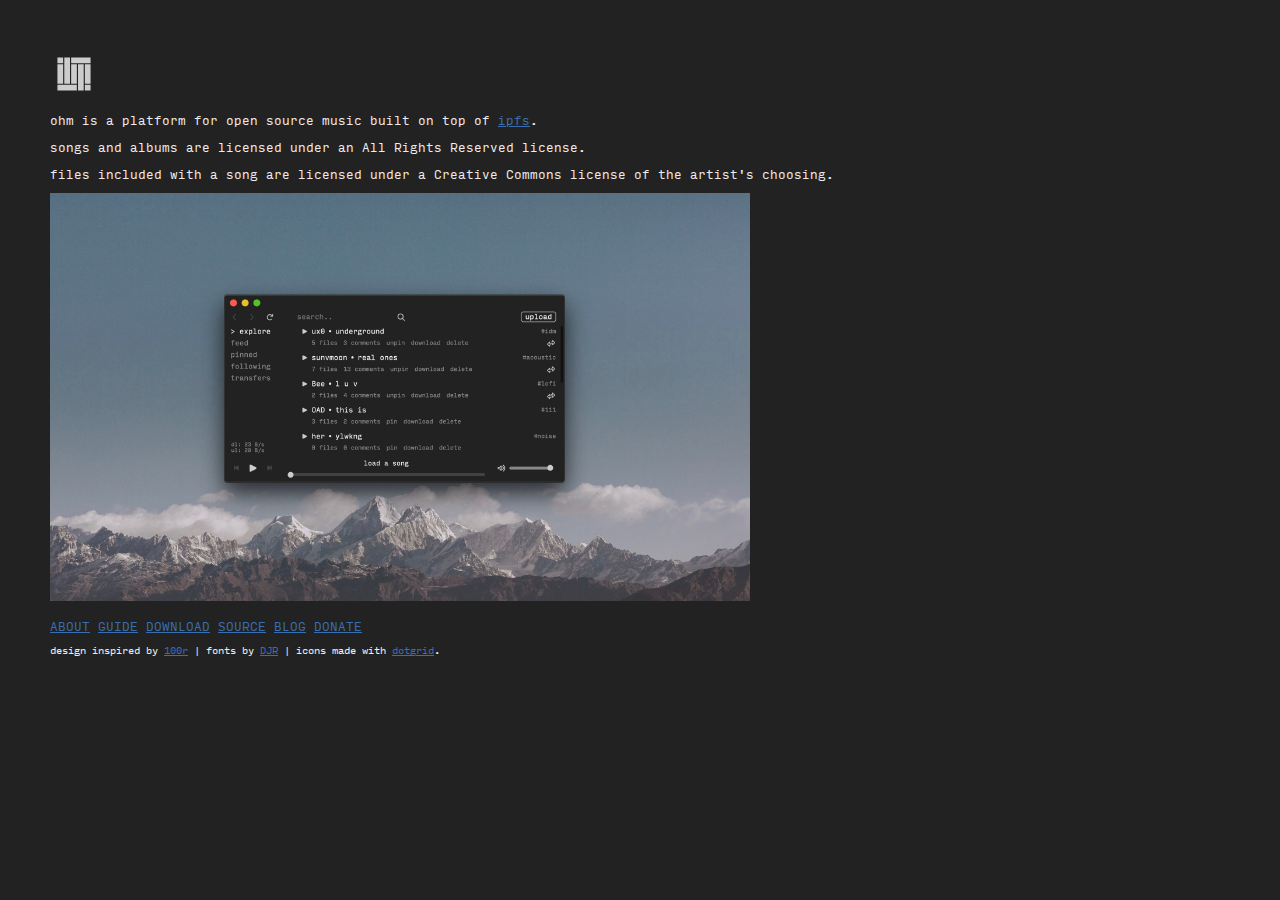
<file: index.html>
<!DOCTYPE html>
<html lang="en">
<head>
  <meta charset="UTF-8">
  <meta name="viewport" content="width=device-width, initial-scale=1.0">
  <meta name="author" content="jurelik">
  <meta name='description' content='A platform for open source music.'/>
  <meta name='keywords' content='open source, music, ipfs'/>
  <title>ohm</title>
  <link rel="preload" href="./assets/fonts/InputMono-Regular.woff2" as="font" type="font/woff2" crossorigin>
  <link rel="preload" href="./assets/fonts/InputMono-Bold.woff2" as="font" type="font/woff2" crossorigin>
  <link rel="stylesheet" href="styles.css">
  <link rel="apple-touch-icon" sizes="180x180" href="/apple-touch-icon.png">
  <link rel="icon" type="image/png" sizes="32x32" href="/favicon-32x32.png">
  <link rel="icon" type="image/png" sizes="16x16" href="/favicon-16x16.png">
  <link rel="mask-icon" href="/safari-pinned-tab.svg" color="#5bbad5">
</head>
<body>
  <a href='index.html'><svg version="1.2" baseProfile="tiny" xmlns="http://www.w3.org/2000/svg" width="48" height="48" viewBox="-105 -105 210 210"><path fill="#CCC" stroke="#CCC" stroke-width="10" stroke-linecap="square" d="M-67.5-37.5h0v75h15v-75h-15m30-30h0v105h15v-105h-15m30 30h15v75h-15v-75m30 0h15v105h-15v-105m30 0h15v75h-15v-75m-60-30h75v15h-75v-15m-60 120h75v15h-75v-15m120 0h0v15h15v-15h-15m-120-120h0v15h15v-15h-15"/></svg></a>
  <p>ohm is a platform for open source music built on top of <a href='https://ipfs.io'>ipfs</a>.</p>
  <p>songs and albums are licensed under an All Rights Reserved license.</p>
  <p>files included with a song are licensed under a Creative Commons license of the artist's choosing.</p>
  <a href="./assets/img/screenshot.jpg"><img src="./assets/img/screenshot.jpg" alt="screenshot"></a>
  <br>
  <br>
  <a href='./about.html'>ABOUT</a>
  <a href='./guide.html'>GUIDE</a>
  <a href='https://github.com/jurelik/ohm/releases'>DOWNLOAD</a>
  <a href='https://github.com/jurelik/ohm'>SOURCE</a>
  <a href='./blog/index.html'>BLOG</a>
  <a href='https://ko-fi.com/ohmplatform'>DONATE</a>
  <br>
  <p class='credits'>design inspired by <a href='https://100r.co/'>100r</a> | fonts by <a href='https://djr.com/'>DJR</a> | icons made with <a href='https://100r.co/site/dotgrid.html'>dotgrid</a>.</p>
</body>
</html>
</file>
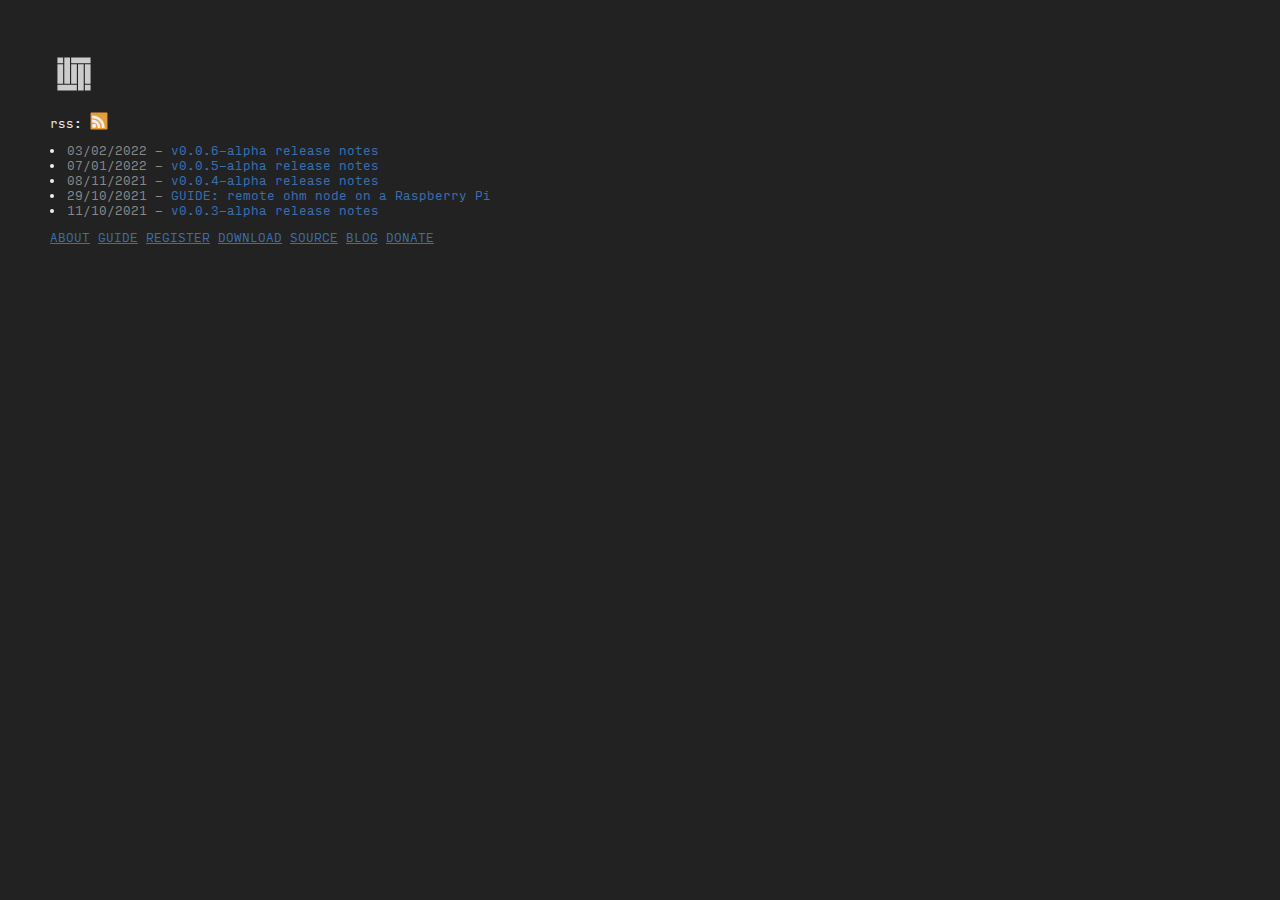
<file: blog/index.html>
<!DOCTYPE html>
<html lang="en">
<head>
  <meta charset="UTF-8">
  <meta name="viewport" content="width=device-width, initial-scale=1.0">
  <meta name="author" content="jurelik">
  <meta name='description' content='The official ohm blog.'/>
  <meta name='keywords' content='open source, music, ipfs'/>
  <title>ohm::blog</title>
  <link rel="preload" href="../assets/fonts/InputMono-Regular.woff2" as="font" type="font/woff2" crossorigin>
  <link rel="preload" href="../assets/fonts/InputMono-Bold.woff2" as="font" type="font/woff2" crossorigin>
  <link rel="stylesheet" href="../styles.css">
  <link rel="apple-touch-icon" sizes="180x180" href="../apple-touch-icon.png">
  <link rel="icon" type="image/png" sizes="32x32" href="../favicon-32x32.png">
  <link rel="icon" type="image/png" sizes="16x16" href="../favicon-16x16.png">
  <link rel="mask-icon" href="/safari-pinned-tab.svg" color="#5bbad5">
</head>
<body>
  <a href='../index.html'><svg version="1.2" baseProfile="tiny" xmlns="http://www.w3.org/2000/svg" width="48" height="48" viewBox="-105 -105 210 210"><path fill="#CCC" stroke="#CCC" stroke-width="10" stroke-linecap="square" d="M-67.5-37.5h0v75h15v-75h-15m30-30h0v105h15v-105h-15m30 30h15v75h-15v-75m30 0h15v105h-15v-105m30 0h15v75h-15v-75m-60-30h75v15h-75v-15m-60 120h75v15h-75v-15m120 0h0v15h15v-15h-15m-120-120h0v15h15v-15h-15"/></svg></a>
  <p id="rss">rss: <a href="./rss.xml" id="rss-icon"><svg xmlns="http://www.w3.org/2000/svg" width="18" height="18"><path style="fill-rule:nonzero;fill:#e79e38;fill-opacity:1;stroke-width:15;stroke-linecap:round;stroke-linejoin:round;stroke:#e79e38;stroke-opacity:1;stroke-miterlimit:4" d="M480 255v165h165V255H480" transform="translate(-43.734 -22.64) scale(.09375)"/><path style="fill-rule:nonzero;fill:#eee;fill-opacity:1;stroke-width:15;stroke-linecap:round;stroke-linejoin:round;stroke:#eee;stroke-opacity:1;stroke-miterlimit:4" d="M510 375c-8.292 0-15 6.708-15 15s6.708 15 15 15 15-6.708 15-15-6.708-15-15-15" transform="translate(-43.734 -22.64) scale(.09375)"/><path style="fill:none;stroke-width:15;stroke-linecap:butt;stroke-linejoin:miter;stroke:#eee;stroke-opacity:1;stroke-miterlimit:4" d="M495 345c33.125 0 60 26.875 60 60h15c0-41.417-33.583-75-75-75Zm0-45c58 0 105 47 105 105h15c0-66.292-53.708-120-120-120Zm0 0" transform="translate(-43.734 -22.64) scale(.09375)"/></svg></a></p>
  <ul>
    <li><date>03/02/2022 - </date><a href='./v0_0_6.html'>v0.0.6-alpha release notes</a></li>
    <li><date>07/01/2022 - </date><a href='./v0_0_5.html'>v0.0.5-alpha release notes</a></li>
    <li><date>08/11/2021 - </date><a href='./v0_0_4.html'>v0.0.4-alpha release notes</a></li>
    <li><date>29/10/2021 - </date><a href='./remote_node.html'>GUIDE: remote ohm node on a Raspberry Pi</a></li>
    <li><date>11/10/2021 - </date><a href='./v0_0_3.html'>v0.0.3-alpha release notes</a></li>
  </ul>
  <a href='../about.html'>ABOUT</a>
  <a href='../guide.html'>GUIDE</a>
  <a href='../register.html'>REGISTER</a>
  <a href='https://github.com/jurelik/ohm/releases'>DOWNLOAD</a>
  <a href='https://github.com/jurelik/ohm'>SOURCE</a>
  <a href='./index.html'>BLOG</a>
  <a href='https://ko-fi.com/ohmplatform'>DONATE</a>
</body>
</html>
</file>
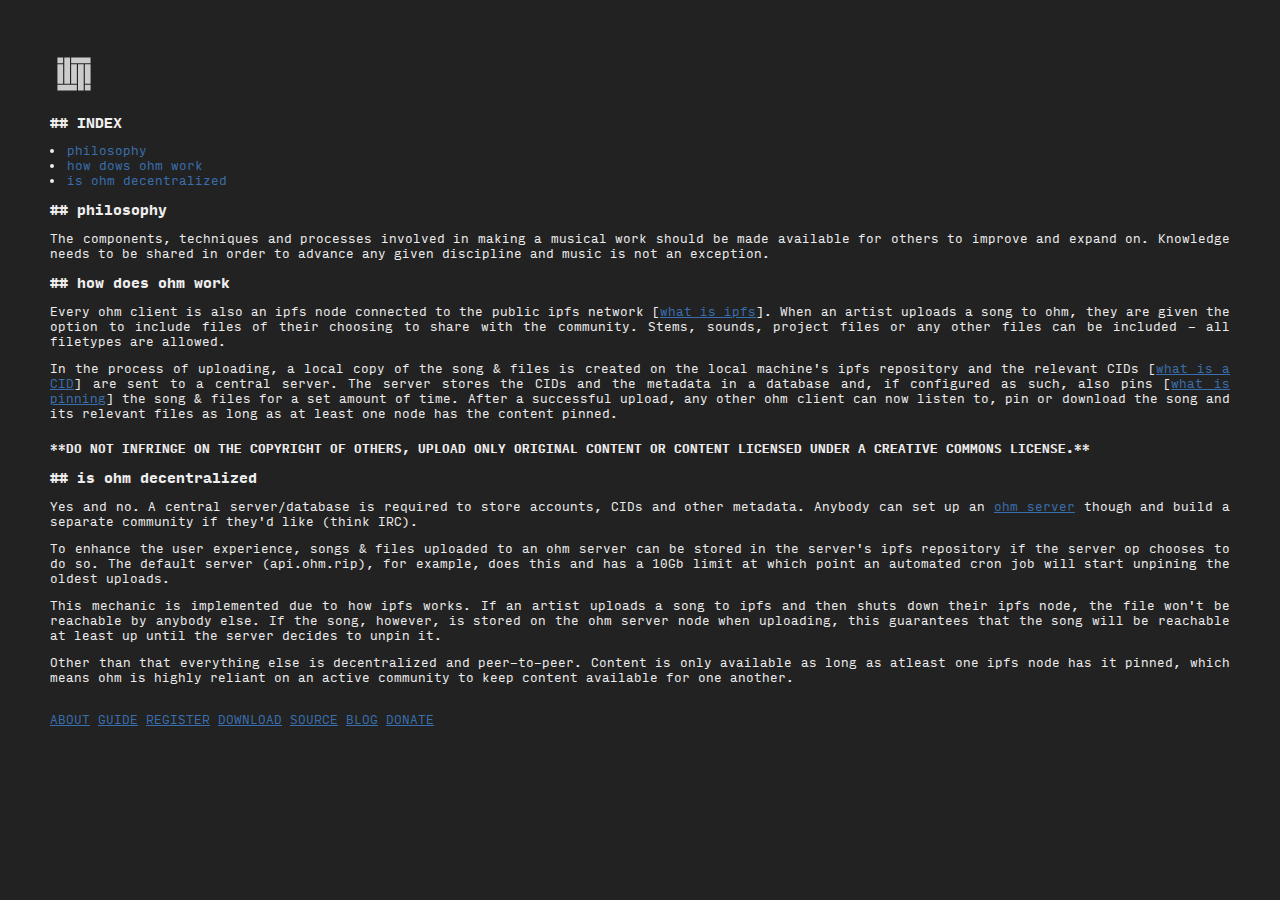
<file: about.html>
<!DOCTYPE html>
<html lang="en">
<head>
  <meta charset="UTF-8">
  <meta name="viewport" content="width=device-width, initial-scale=1.0">
  <meta name="author" content="jurelik">
  <meta name='description' content='A platform for open source music.'/>
  <meta name='keywords' content='open source, music, ipfs'/>
  <title>ohm</title>
  <link rel="preload" href="./assets/fonts/InputMono-Regular.woff2" as="font" type="font/woff2" crossorigin>
  <link rel="preload" href="./assets/fonts/InputMono-Bold.woff2" as="font" type="font/woff2" crossorigin>
  <link rel="stylesheet" href="styles.css">
  <link rel="apple-touch-icon" sizes="180x180" href="/apple-touch-icon.png">
  <link rel="icon" type="image/png" sizes="32x32" href="/favicon-32x32.png">
  <link rel="icon" type="image/png" sizes="16x16" href="/favicon-16x16.png">
  <link rel="mask-icon" href="/safari-pinned-tab.svg" color="#5bbad5">
</head>
<body>
  <a href='./index.html'><svg version="1.2" baseProfile="tiny" xmlns="http://www.w3.org/2000/svg" width="48" height="48" viewBox="-105 -105 210 210"><path fill="#CCC" stroke="#CCC" stroke-width="10" stroke-linecap="square" d="M-67.5-37.5h0v75h15v-75h-15m30-30h0v105h15v-105h-15m30 30h15v75h-15v-75m30 0h15v105h-15v-105m30 0h15v75h-15v-75m-60-30h75v15h-75v-15m-60 120h75v15h-75v-15m120 0h0v15h15v-15h-15m-120-120h0v15h15v-15h-15"/></svg></a>
  <h2>## INDEX</h2>
  <ul>
    <li><a href="#philosophy">philosophy</a></li>
    <li><a href="#how-does-ohm-work">how dows ohm work</a></li>
    <li><a href="#is-ohm-decentralized">is ohm decentralized</a></li>
  </ul>
  <h2 id="philosophy">## philosophy</h2>
  <p>The components, techniques and processes involved in making a musical work should be made available for others to improve and expand on. Knowledge needs to be shared in order to advance any given discipline and music is not an exception.</p>
  <h2 id="how-does-ohm-work">## how does ohm work</h2>
  <p>Every ohm client is also an ipfs node connected to the public ipfs network [<a href='https://docs.ipfs.io/concepts/what-is-ipfs/'>what is ipfs</a>]. When an artist uploads a song to ohm, they are given the option to include files of their choosing to share with the community. Stems, sounds, project files or any other files can be included - all filetypes are allowed.</p>
  <p>In the process of uploading, a local copy of the song & files is created on the local machine's ipfs repository and the relevant CIDs [<a href='https://docs.ipfs.io/concepts/content-addressing/'>what is a CID</a>] are sent to a central server. The server stores the CIDs and the metadata in a database and, if configured as such, also pins [<a href='https://docs.ipfs.io/concepts/persistence/'>what is pinning</a>] the song & files for a set amount of time. After a successful upload, any other ohm client can now listen to, pin or download the song and its relevant files as long as at least one node has the content pinned.</p>
  <p class='important'>**DO NOT INFRINGE ON THE COPYRIGHT OF OTHERS, UPLOAD ONLY ORIGINAL CONTENT OR CONTENT LICENSED UNDER A CREATIVE COMMONS LICENSE.**</p>
  <h2 id="is-ohm-decentralized">## is ohm decentralized</h2>
  <p>Yes and no. A central server/database is required to store accounts, CIDs and other metadata. Anybody can set up an <a href='https://github.com/jurelik/ohm-be'>ohm server</a> though and build a separate community if they'd like (think IRC).</p>
  <p>To enhance the user experience, songs & files uploaded to an ohm server can be stored in the server's ipfs repository if the server op chooses to do so. The default server (api.ohm.rip), for example, does this and has a 10Gb limit at which point an automated cron job will start unpining the oldest uploads.</p>
  <p>This mechanic is implemented due to how ipfs works. If an artist uploads a song to ipfs and then shuts down their ipfs node, the file won't be reachable by anybody else. If the song, however, is stored on the ohm server node when uploading, this guarantees that the song will be reachable at least up until the server decides to unpin it.</p>
  <p>Other than that everything else is decentralized and peer-to-peer. Content is only available as long as atleast one ipfs node has it pinned, which means ohm is highly reliant on an active community to keep content available for one another.</p>
  <br>
  <a href='./about.html'>ABOUT</a>
  <a href='./guide.html'>GUIDE</a>
  <a href='./register.html'>REGISTER</a>
  <a href='https://github.com/jurelik/ohm/releases'>DOWNLOAD</a>
  <a href='https://github.com/jurelik/ohm'>SOURCE</a>
  <a href='./blog/index.html'>BLOG</a>
  <a href='https://ko-fi.com/ohmplatform'>DONATE</a>
</body>
</html>
</file>
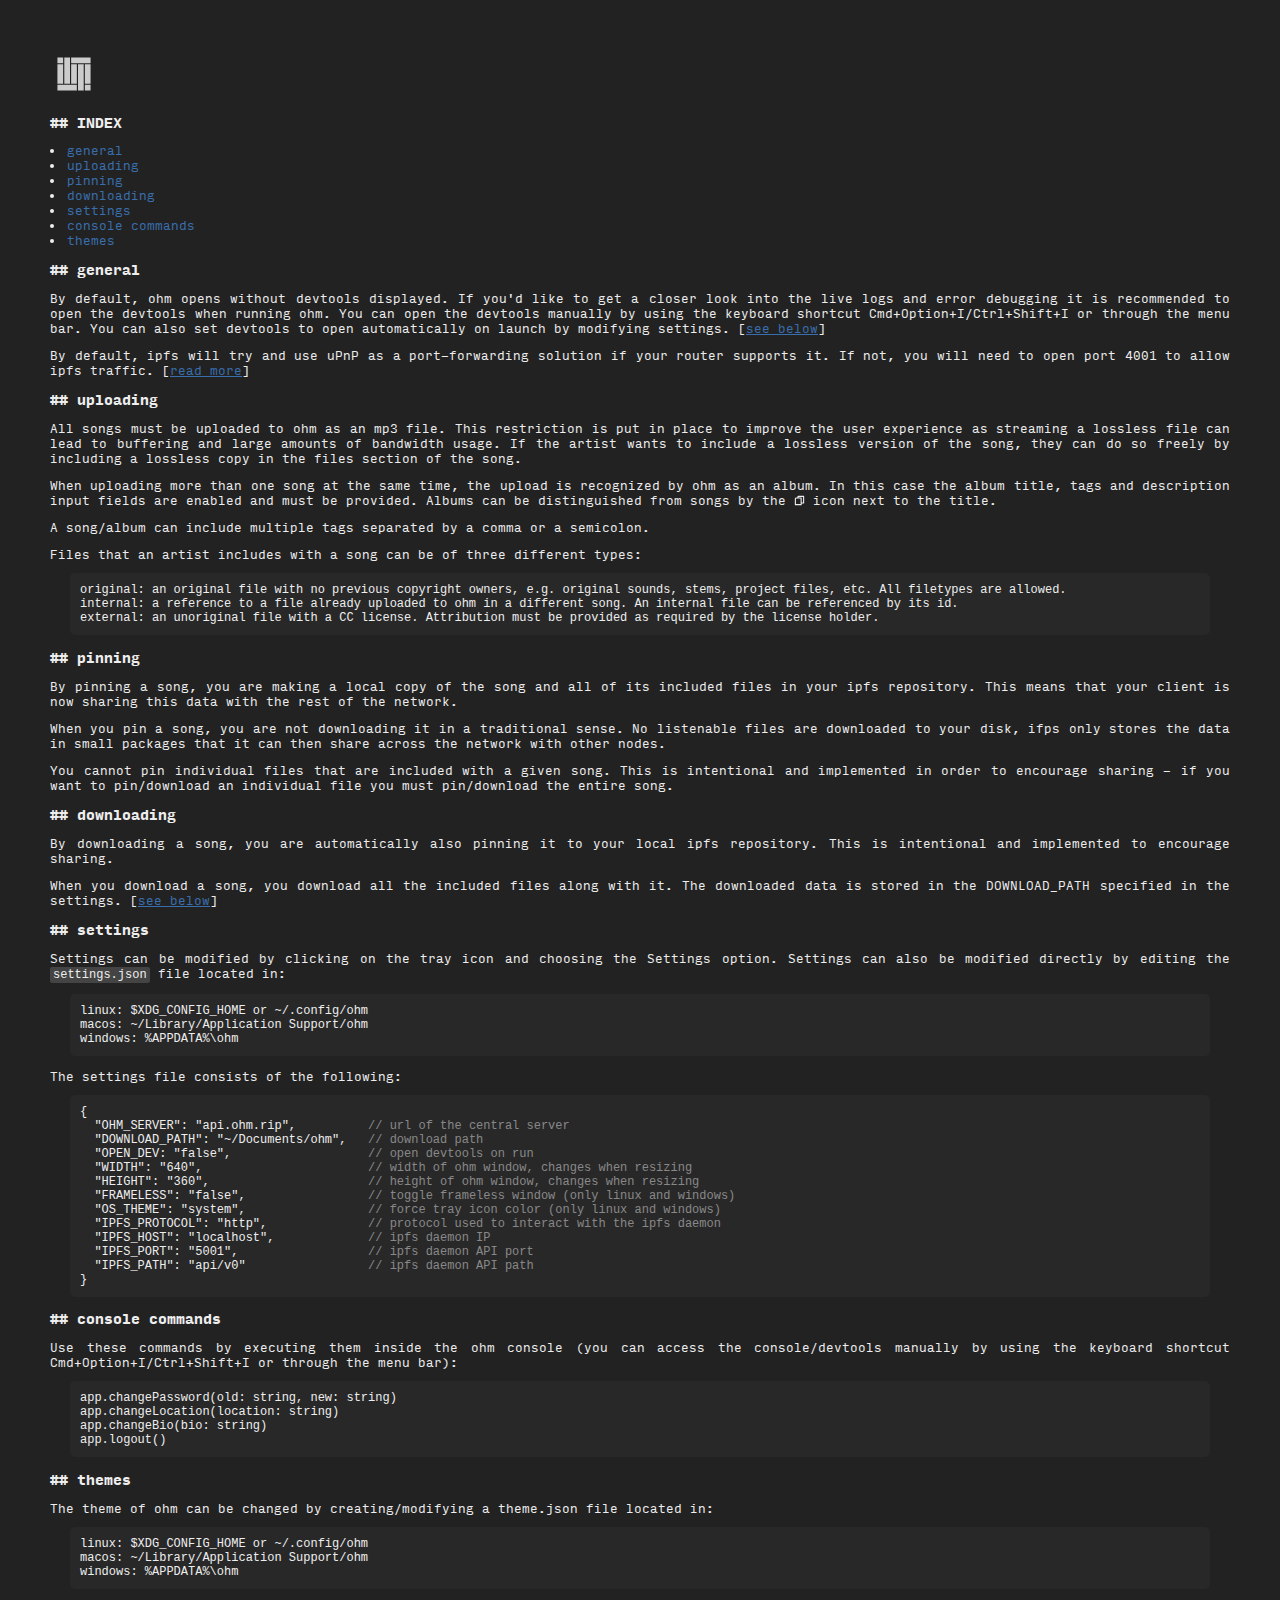
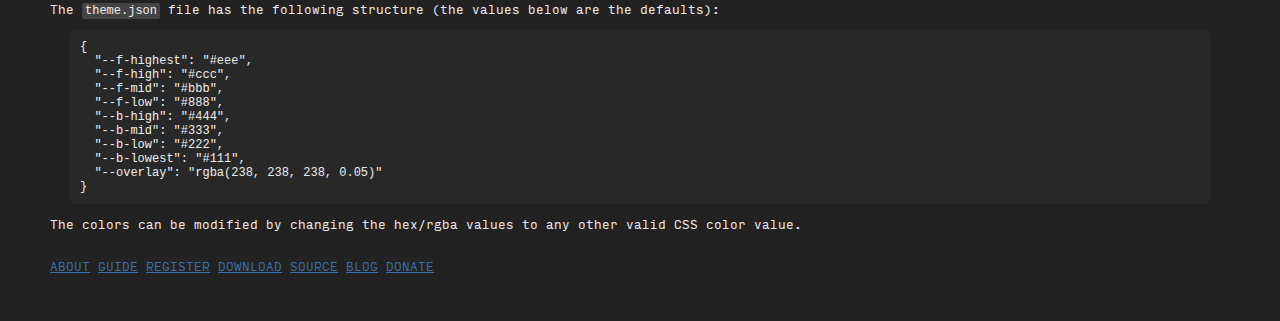
<file: guide.html>
<!DOCTYPE html>
<html lang="en">
<head>
  <meta charset="UTF-8">
  <meta name="viewport" content="width=device-width, initial-scale=1.0">
  <meta name="author" content="jurelik">
  <meta name='description' content='A platform for open source music.'/>
  <meta name='keywords' content='open source, music, ipfs'/>
  <title>ohm</title>
  <link rel="preload" href="./assets/fonts/InputMono-Regular.woff2" as="font" type="font/woff2" crossorigin>
  <link rel="preload" href="./assets/fonts/InputMono-Bold.woff2" as="font" type="font/woff2" crossorigin>
  <link rel="stylesheet" href="styles.css">
  <link rel="apple-touch-icon" sizes="180x180" href="/apple-touch-icon.png">
  <link rel="icon" type="image/png" sizes="32x32" href="/favicon-32x32.png">
  <link rel="icon" type="image/png" sizes="16x16" href="/favicon-16x16.png">
  <link rel="mask-icon" href="/safari-pinned-tab.svg" color="#5bbad5">
</head>
<body>
  <a href='./index.html'><svg version="1.2" baseProfile="tiny" xmlns="http://www.w3.org/2000/svg" width="48" height="48" viewBox="-105 -105 210 210"><path fill="#CCC" stroke="#CCC" stroke-width="10" stroke-linecap="square" d="M-67.5-37.5h0v75h15v-75h-15m30-30h0v105h15v-105h-15m30 30h15v75h-15v-75m30 0h15v105h-15v-105m30 0h15v75h-15v-75m-60-30h75v15h-75v-15m-60 120h75v15h-75v-15m120 0h0v15h15v-15h-15m-120-120h0v15h15v-15h-15"/></svg></a>
  <h2>## INDEX</h2>
  <ul>
    <li><a href="#general">general</a></li>
    <li><a href="#uploading">uploading</a></li>
    <li><a href="#pinning">pinning</a></li>
    <li><a href="#downloading">downloading</a></li>
    <li><a href="#settings">settings</a></li>
    <li><a href="#console-commands">console commands</a></li>
    <li><a href="#themes">themes</a></li>
  </ul>
  <h2 id="general">## general</h2>
  <p>By default, ohm opens without devtools displayed. If you'd like to get a closer look into the live logs and error debugging it is recommended to open the devtools when running ohm. You can open the devtools manually by using the keyboard shortcut Cmd+Option+I/Ctrl+Shift+I or through the menu bar. You can also set devtools to open automatically on launch by modifying settings. [<a href='#settings'>see below</a>]</p>
  <p>By default, ipfs will try and use uPnP as a port-forwarding solution if your router supports it. If not, you will need to open port 4001 to allow ipfs traffic. [<a href='https://docs.ipfs.io/how-to/nat-configuration/'>read more</a>]</p>
  <h2 id="uploading">## uploading</h2>
  <p>All songs must be uploaded to ohm as an mp3 file. This restriction is put in place to improve the user experience as streaming a lossless file can lead to buffering and large amounts of bandwidth usage. If the artist wants to include a lossless version of the song, they can do so freely by including a lossless copy in the files section of the song.</p>
  <p>When uploading more than one song at the same time, the upload is recognized by ohm as an album. In this case the album title, tags and description input fields are enabled and must be provided. Albums can be distinguished from songs by the <svg height="11" viewBox="-100 -100 200 200" width="11" xmlns="http://www.w3.org/2000/svg" transform="translate(0,1)"><g fill="none"><path d="m-75 75h105v-120h-90c-8.285 0-15 6.716-15 15zm150-150h-90c-8.285 0-15 6.716-15 15v15m60 90h45v-120" stroke="#eee" stroke-linecap="round" stroke-linejoin="round" stroke-width="20"/></g></svg> icon next to the title.</p>
  <p>A song/album can include multiple tags separated by a comma or a semicolon.</p>
  <p>Files that an artist includes with a song can be of three different types:</p>
  <pre>
original: an original file with no previous copyright owners, e.g. original sounds, stems, project files, etc. All filetypes are allowed.
internal: a reference to a file already uploaded to ohm in a different song. An internal file can be referenced by its id.
external: an unoriginal file with a CC license. Attribution must be provided as required by the license holder.</pre>
  <h2 id="pinning">## pinning</h2>
  <p>By pinning a song, you are making a local copy of the song and all of its included files in your ipfs repository. This means that your client is now sharing this data with the rest of the network.</p>
  <p>When you pin a song, you are not downloading it in a traditional sense. No listenable files are downloaded to your disk, ifps only stores the data in small packages that it can then share across the network with other nodes.</p>
  <p>You cannot pin individual files that are included with a given song. This is intentional and implemented in order to encourage sharing - if you want to pin/download an individual file you must pin/download the entire song.</p>
  <h2 id="downloading">## downloading</h2>
  <p>By downloading a song, you are automatically also pinning it to your local ipfs repository. This is intentional and implemented to encourage sharing.</p>
  <p>When you download a song, you download all the included files along with it. The downloaded data is stored in the DOWNLOAD_PATH specified in the settings. [<a href='#settings'>see below</a>]</p>
  <h2 id="settings">## settings</h2>
  <p>Settings can be modified by clicking on the tray icon and choosing the Settings option. Settings can also be modified directly by editing the <code>settings.json</code> file located in:</p>
  <pre>
linux: $XDG_CONFIG_HOME or ~/.config/ohm
macos: ~/Library/Application Support/ohm
windows: %APPDATA%\ohm</pre>
  <p>The settings file consists of the following:</p>
  <pre>
{
  "OHM_SERVER": "api.ohm.rip",          <comment>// url of the central server</comment>
  "DOWNLOAD_PATH": "~/Documents/ohm",   <comment>// download path</comment>
  "OPEN_DEV: "false",                   <comment>// open devtools on run</comment>
  "WIDTH": "640",                       <comment>// width of ohm window, changes when resizing</comment>
  "HEIGHT": "360",                      <comment>// height of ohm window, changes when resizing</comment>
  "FRAMELESS": "false",                 <comment>// toggle frameless window (only linux and windows)</comment>
  "OS_THEME": "system",                 <comment>// force tray icon color (only linux and windows)</comment>
  "IPFS_PROTOCOL": "http",              <comment>// protocol used to interact with the ipfs daemon</comment>
  "IPFS_HOST": "localhost",             <comment>// ipfs daemon IP</comment>
  "IPFS_PORT": "5001",                  <comment>// ipfs daemon API port</comment>
  "IPFS_PATH": "api/v0"                 <comment>// ipfs daemon API path</comment>
}</pre>
  <h2 id="console-commands">## console commands</h2>
  <p>Use these commands by executing them inside the ohm console (you can access the console/devtools manually by using the keyboard shortcut Cmd+Option+I/Ctrl+Shift+I or through the menu bar):</p>
  <pre>
app.changePassword(old: string, new: string)
app.changeLocation(location: string)
app.changeBio(bio: string)
app.logout()</pre>
  <h2 id="themes">## themes</h2>
  <p>The theme of ohm can be changed by creating/modifying a theme.json file located in:</p>
  <pre>
linux: $XDG_CONFIG_HOME or ~/.config/ohm
macos: ~/Library/Application Support/ohm
windows: %APPDATA%\ohm</pre>
  <p>The <code>theme.json</code> file has the following structure (the values below are the defaults):</p>
  <pre>
{
  "--f-highest": "#eee",
  "--f-high": "#ccc",
  "--f-mid": "#bbb",
  "--f-low": "#888",
  "--b-high": "#444",
  "--b-mid": "#333",
  "--b-low": "#222",
  "--b-lowest": "#111",
  "--overlay": "rgba(238, 238, 238, 0.05)"
}</pre>
  <p>The colors can be modified by changing the hex/rgba values to any other valid CSS color value.</p>
  <br>
  <a href='./about.html'>ABOUT</a>
  <a href='./guide.html'>GUIDE</a>
  <a href='./register.html'>REGISTER</a>
  <a href='https://github.com/jurelik/ohm/releases'>DOWNLOAD</a>
  <a href='https://github.com/jurelik/ohm'>SOURCE</a>
  <a href='./blog/index.html'>BLOG</a>
  <a href='https://ko-fi.com/ohmplatform'>DONATE</a>
</body>
</html>
</file>
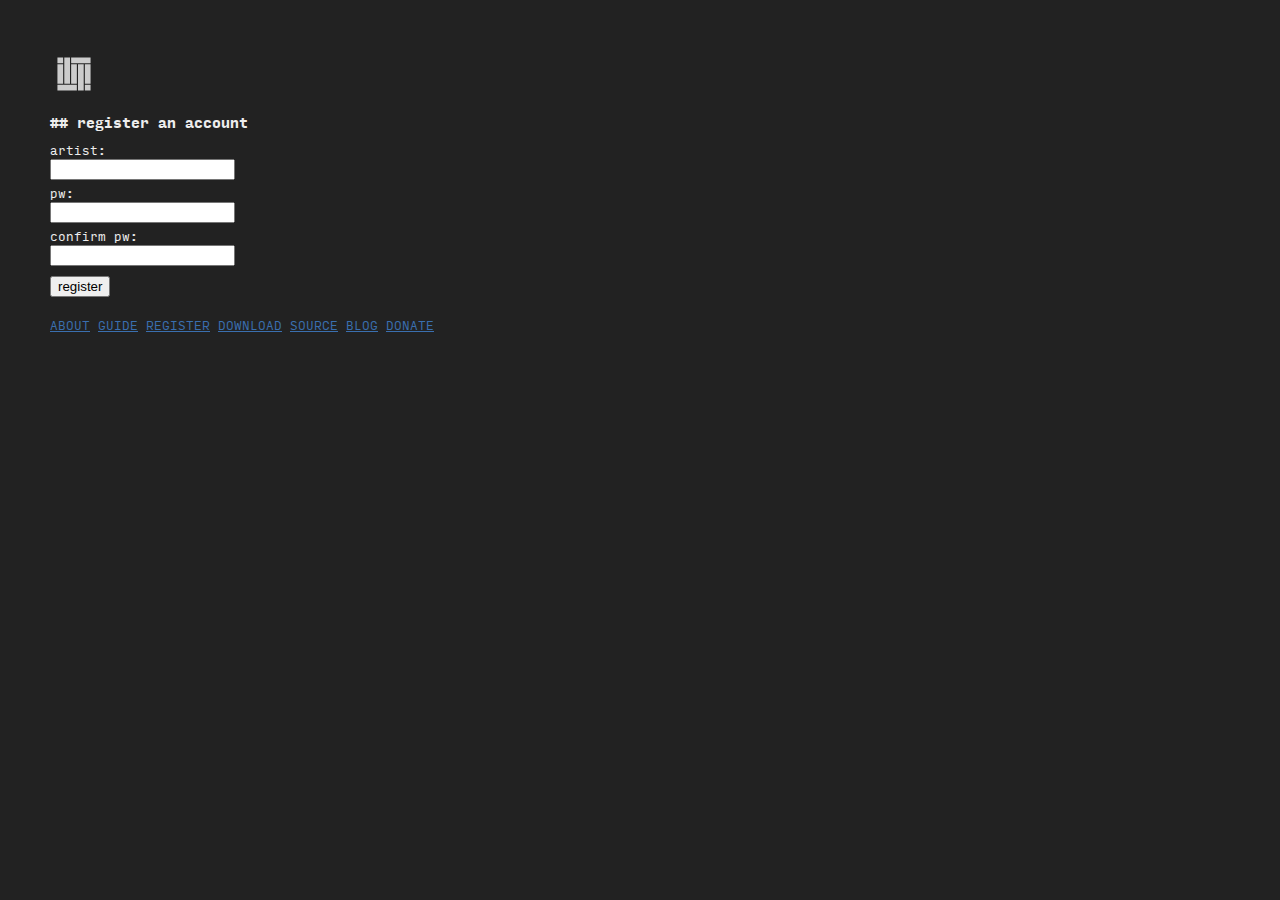
<file: register.html>
<!DOCTYPE html>
<html lang="en">
<head>
  <meta charset="UTF-8">
  <meta name="viewport" content="width=device-width, initial-scale=1.0">
  <meta name="author" content="jurelik">
  <meta name='description' content='A platform for open source music.'/>
  <meta name='keywords' content='open source, music, ipfs'/>
  <title>ohm</title>
  <link rel="preload" href="./assets/fonts/InputMono-Regular.woff2" as="font" type="font/woff2" crossorigin>
  <link rel="preload" href="./assets/fonts/InputMono-Bold.woff2" as="font" type="font/woff2" crossorigin>
  <link rel="stylesheet" href="styles.css">
  <link rel="apple-touch-icon" sizes="180x180" href="/apple-touch-icon.png">
  <link rel="icon" type="image/png" sizes="32x32" href="/favicon-32x32.png">
  <link rel="icon" type="image/png" sizes="16x16" href="/favicon-16x16.png">
  <link rel="mask-icon" href="/safari-pinned-tab.svg" color="#5bbad5">
</head>
<body>
  <a href='./index.html'><svg version="1.2" baseProfile="tiny" xmlns="http://www.w3.org/2000/svg" width="48" height="48" viewBox="-105 -105 210 210"><path fill="#CCC" stroke="#CCC" stroke-width="10" stroke-linecap="square" d="M-67.5-37.5h0v75h15v-75h-15m30-30h0v105h15v-105h-15m30 30h15v75h-15v-75m30 0h15v105h-15v-105m30 0h15v75h-15v-75m-60-30h75v15h-75v-15m-60 120h75v15h-75v-15m120 0h0v15h15v-15h-15m-120-120h0v15h15v-15h-15"/></svg></a>
  <h2>## register an account</h2>
  <form method="post" action="https://api.ohm.rip/register">
    <label for="artist">artist:</label>
    <input type="text" id="artist" name="artist">
    <label for="pw">pw:</label>
    <input type="password" id="pw" name="pw">
    <label for="confirm">confirm pw:</label>
    <input type="password" id="confirm" name="confirm">
    <input type="submit" value="register">
  </form>
  <br>
  <a href='./about.html'>ABOUT</a>
  <a href='./guide.html'>GUIDE</a>
  <a href='./register.html'>REGISTER</a>
  <a href='https://github.com/jurelik/ohm/releases'>DOWNLOAD</a>
  <a href='https://github.com/jurelik/ohm'>SOURCE</a>
  <a href='./blog/index.html'>BLOG</a>
  <a href='https://ko-fi.com/ohmplatform'>DONATE</a>
</body>
</html>
</file>
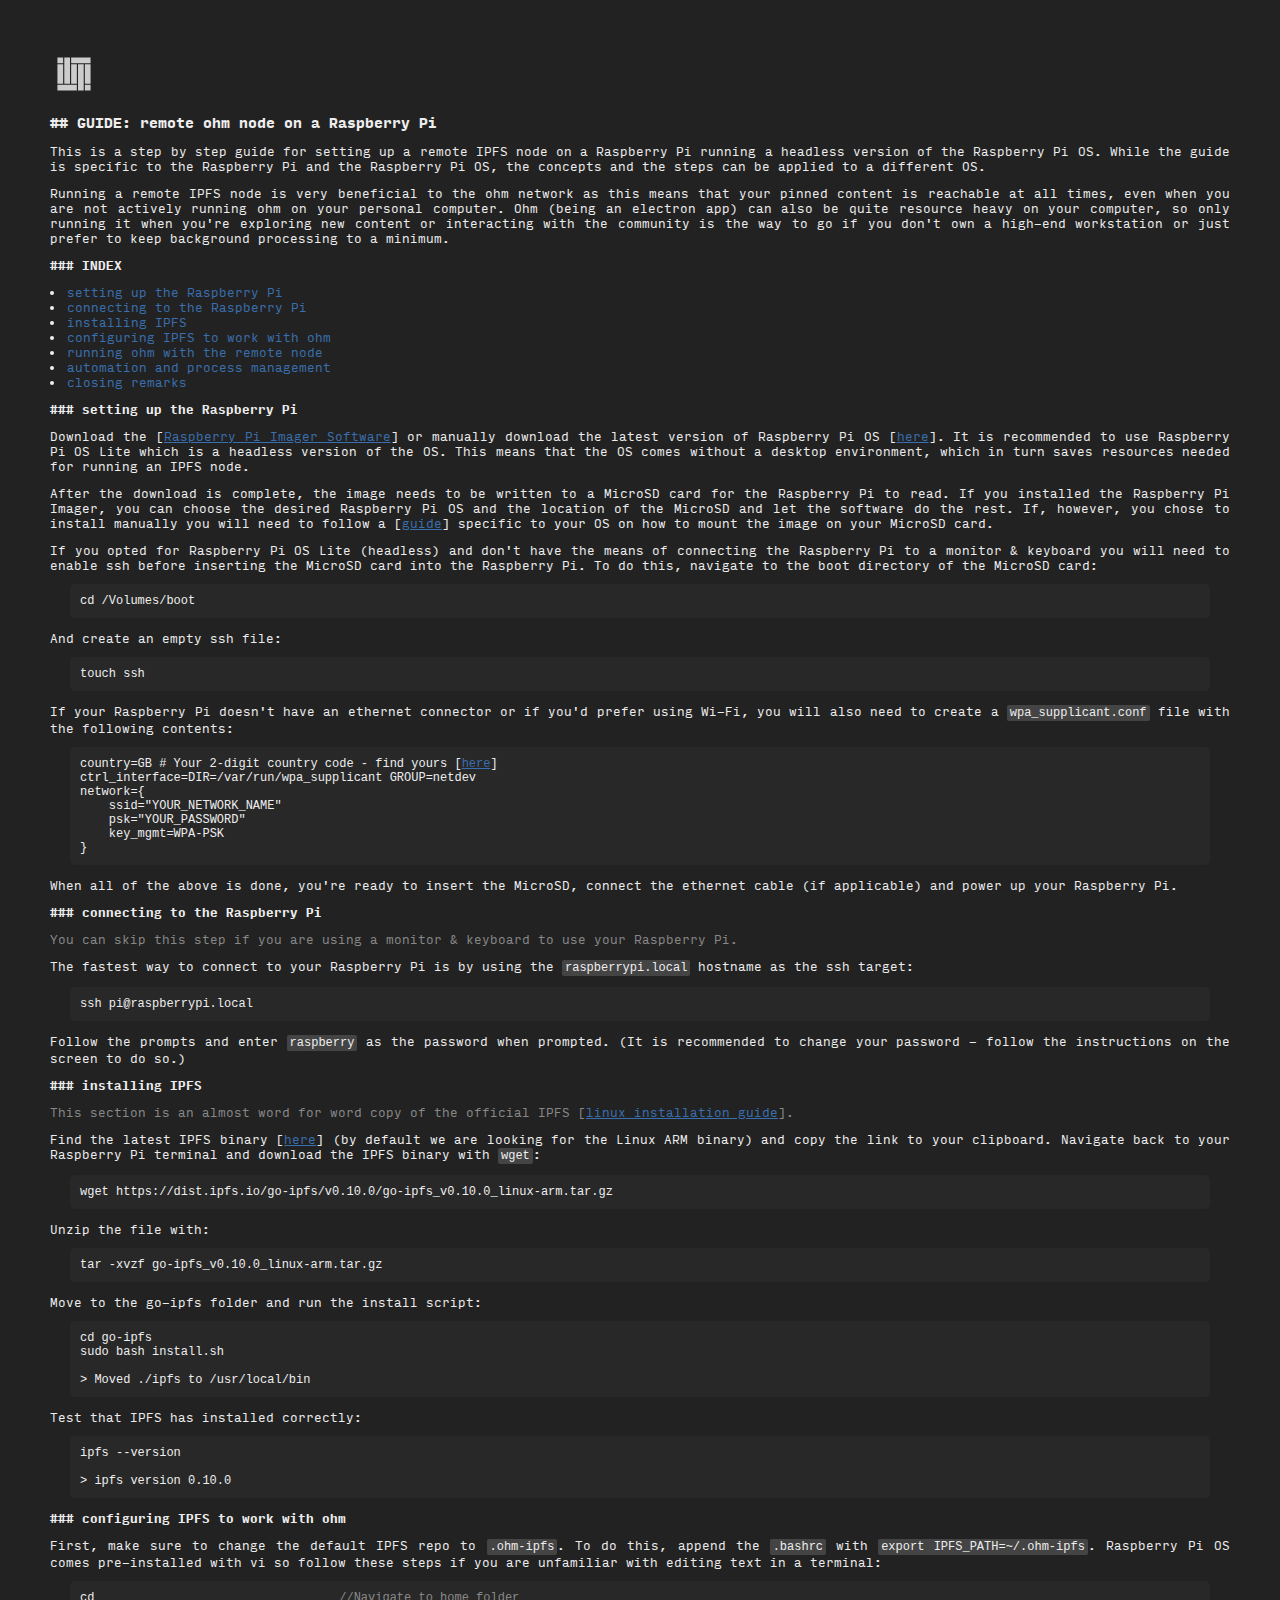
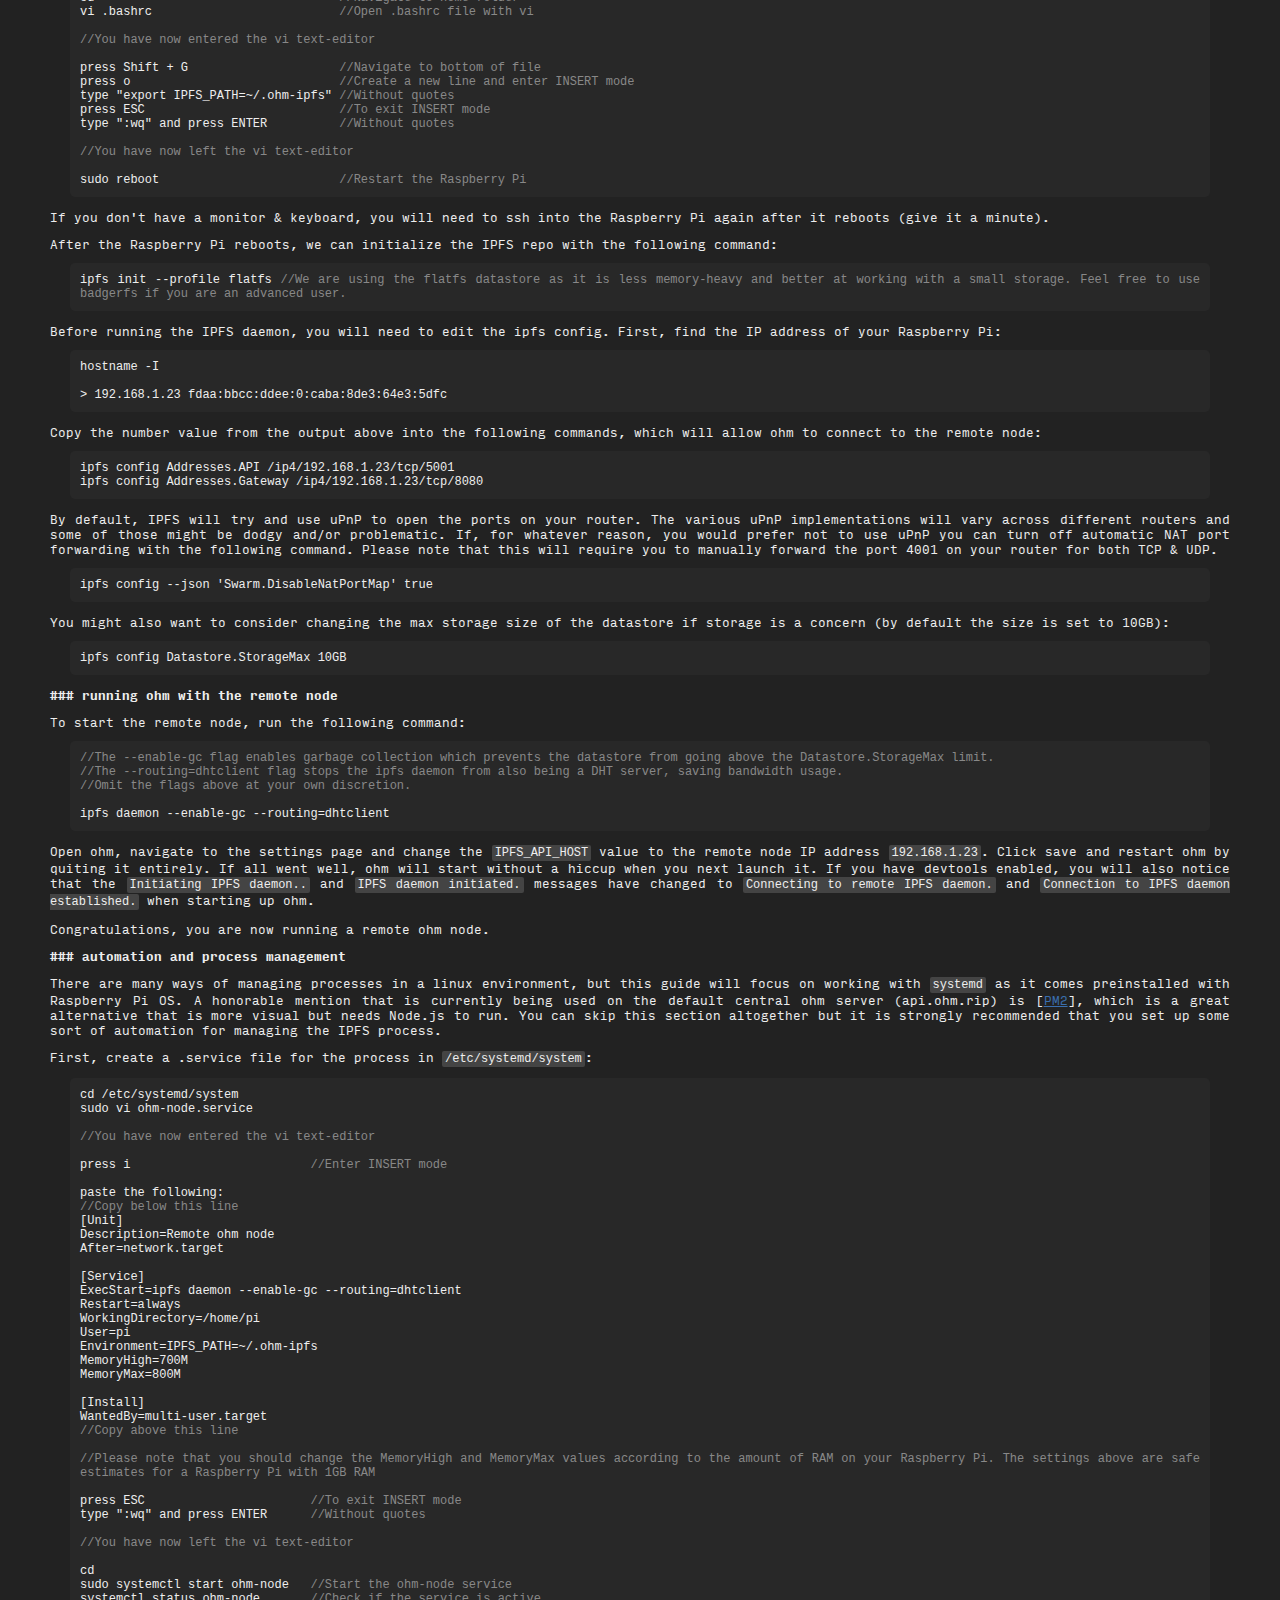
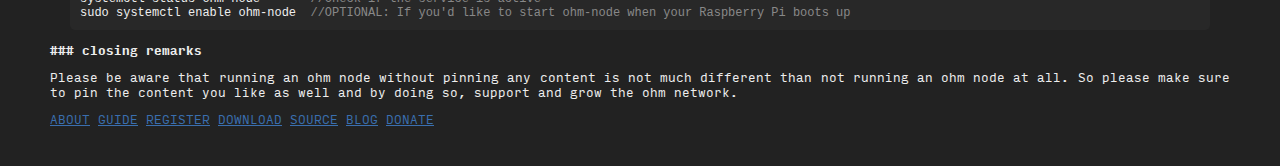
<file: blog/remote_node.html>
<!DOCTYPE html>
<html lang="en">
<head>
  <meta charset="UTF-8">
  <meta name="viewport" content="width=device-width, initial-scale=1.0">
  <meta name="author" content="jurelik">
  <meta name='description' content='The official ohm blog.'/>
  <meta name='keywords' content='open source, music, ipfs'/>
  <title>ohm::blog</title>
  <link rel="preload" href="../assets/fonts/InputMono-Regular.woff2" as="font" type="font/woff2" crossorigin>
  <link rel="preload" href="../assets/fonts/InputMono-Bold.woff2" as="font" type="font/woff2" crossorigin>
  <link rel="stylesheet" href="../styles.css">
  <link rel="apple-touch-icon" sizes="180x180" href="../apple-touch-icon.png">
  <link rel="icon" type="image/png" sizes="32x32" href="../favicon-32x32.png">
  <link rel="icon" type="image/png" sizes="16x16" href="../favicon-16x16.png">
  <link rel="mask-icon" href="/safari-pinned-tab.svg" color="#5bbad5">
</head>
<body>
  <a href='../index.html'><svg version="1.2" baseProfile="tiny" xmlns="http://www.w3.org/2000/svg" width="48" height="48" viewBox="-105 -105 210 210"><path fill="#CCC" stroke="#CCC" stroke-width="10" stroke-linecap="square" d="M-67.5-37.5h0v75h15v-75h-15m30-30h0v105h15v-105h-15m30 30h15v75h-15v-75m30 0h15v105h-15v-105m30 0h15v75h-15v-75m-60-30h75v15h-75v-15m-60 120h75v15h-75v-15m120 0h0v15h15v-15h-15m-120-120h0v15h15v-15h-15"/></svg></a>
  <h2>## GUIDE: remote ohm node on a Raspberry Pi</h2>
  <p>This is a step by step guide for setting up a remote IPFS node on a Raspberry Pi running a headless version of the Raspberry Pi OS. While the guide is specific to the Raspberry Pi and the Raspberry Pi OS, the concepts and the steps can be applied to a different OS.</p>
  <p>Running a remote IPFS node is very beneficial to the ohm network as this means that your pinned content is reachable at all times, even when you are not actively running ohm on your personal computer. Ohm (being an electron app) can also be quite resource heavy on your computer, so only running it when you're exploring new content or interacting with the community is the way to go if you don't own a high-end workstation or just prefer to keep background processing to a minimum.</p>
  <h3>### INDEX</h3>
  <ul>
    <li><a href="#setting-up">setting up the Raspberry Pi</a></li>
    <li><a href="#connecting">connecting to the Raspberry Pi</a></li>
    <li><a href="#installing-ipfs">installing IPFS</a></li>
    <li><a href="#configuring-ipfs">configuring IPFS to work with ohm</a></li>
    <li><a href="#running-ohm">running ohm with the remote node</a></li>
    <li><a href="#automation">automation and process management</a></li>
    <li><a href="#closing-remarks">closing remarks</a></li>
  </ul>
  <h3 id="setting-up">### setting up the Raspberry Pi</h3>
  <p>Download the [<a href= "https://www.raspberrypi.com/software/">Raspberry Pi Imager Software</a>] or manually download the latest version of Raspberry Pi OS [<a href="https://www.raspberrypi.com/software/operating-systems/">here</a>]. It is recommended to use Raspberry Pi OS Lite which is a headless version of the OS. This means that the OS comes without a desktop environment, which in turn saves resources needed for running an IPFS node.</p>
  <p>After the download is complete, the image needs to be written to a MicroSD card for the Raspberry Pi to read. If you installed the Raspberry Pi Imager, you can choose the desired Raspberry Pi OS and the location of the MicroSD and let the software do the rest. If, however, you chose to install manually you will need to follow a [<a href="https://www.raspberrypi.com/documentation/computers/getting-started.html#downloading-an-image">guide</a>] specific to your OS on how to mount the image on your MicroSD card.
  <p>If you opted for Raspberry Pi OS Lite (headless) and don't have the means of connecting the Raspberry Pi to a monitor & keyboard you will need to enable ssh before inserting the MicroSD card into the Raspberry Pi. To do this, navigate to the boot directory of the MicroSD card:</p>
  <pre>cd /Volumes/boot</pre>
  <p>And create an empty ssh file:</p>
  <pre>touch ssh</pre>
  <p>If your Raspberry Pi doesn't have an ethernet connector or if you'd prefer using Wi-Fi, you will also need to create a <code>wpa_supplicant.conf</code> file with the following contents:</p>
  <pre>
country=GB # Your 2-digit country code - find yours [<a href="https://web.archive.org/web/20201114164311/https://www.arubanetworks.com/techdocs/InstantWenger_Mobile/Advanced/Content/Instant%20User%20Guide%20-%20volumes/Country_Codes_List.htm">here</a>]
ctrl_interface=DIR=/var/run/wpa_supplicant GROUP=netdev
network={
    ssid="YOUR_NETWORK_NAME"
    psk="YOUR_PASSWORD"
    key_mgmt=WPA-PSK
}</pre>
  <p>When all of the above is done, you're ready to insert the MicroSD, connect the ethernet cable (if applicable) and power up your Raspberry Pi.</p>
  <h3 id="connecting">### connecting to the Raspberry Pi</h3>
  <comment>You can skip this step if you are using a monitor & keyboard to use your Raspberry Pi.</comment>
  <p>The fastest way to connect to your Raspberry Pi is by using the <code>raspberrypi.local</code> hostname as the ssh target:</p>
  <pre>ssh pi@raspberrypi.local</pre>
  <p>Follow the prompts and enter <code>raspberry</code> as the password when prompted. (It is recommended to change your password - follow the instructions on the screen to do so.)</p>
  <h3 id="installing-ipfs">### installing IPFS</h3>
  <comment>This section is an almost word for word copy of the official IPFS [<a href="https://docs.ipfs.io/install/command-line/#linux">linux installation guide</a>].</comment>
  <p>Find the latest IPFS binary [<a href="https://dist.ipfs.io/#go-ipfs">here</a>] (by default we are looking for the Linux ARM binary) and copy the link to your clipboard. Navigate back to your Raspberry Pi terminal and download the IPFS binary with <code>wget</code>:</p>
  <pre>wget https://dist.ipfs.io/go-ipfs/v0.10.0/go-ipfs_v0.10.0_linux-arm.tar.gz</pre>
  <p>Unzip the file with:</p>
  <pre>tar -xvzf go-ipfs_v0.10.0_linux-arm.tar.gz</pre>
  <p>Move to the go-ipfs folder and run the install script:</p>
  <pre>cd go-ipfs
sudo bash install.sh

> Moved ./ipfs to /usr/local/bin</pre>
  <p>Test that IPFS has installed correctly:</p>
  <pre>ipfs --version

> ipfs version 0.10.0</pre>
  <h3 id="configuring-ipfs">### configuring IPFS to work with ohm</h3>
  <p>First, make sure to change the default IPFS repo to <code>.ohm-ipfs</code>. To do this, append the <code>.bashrc</code> with <code>export IPFS_PATH=~/.ohm-ipfs</code>. Raspberry Pi OS comes pre-installed with vi so follow these steps if you are unfamiliar with editing text in a terminal:</p>
  <pre>
cd                                  <comment>//Navigate to home folder</comment>
vi .bashrc                          <comment>//Open .bashrc file with vi</comment>

<comment>//You have now entered the vi text-editor</comment>

press Shift + G                     <comment>//Navigate to bottom of file</comment>
press o                             <comment>//Create a new line and enter INSERT mode</comment>
type "export IPFS_PATH=~/.ohm-ipfs" <comment>//Without quotes</comment>
press ESC                           <comment>//To exit INSERT mode</comment>
type ":wq" and press ENTER          <comment>//Without quotes</comment>

<comment>//You have now left the vi text-editor</comment>

sudo reboot                         <comment>//Restart the Raspberry Pi</comment></pre>
  <p>If you don't have a monitor & keyboard, you will need to ssh into the Raspberry Pi again after it reboots (give it a minute).</p>
  <p>After the Raspberry Pi reboots, we can initialize the IPFS repo with the following command:</p>
  <pre>ipfs init --profile flatfs <comment>//We are using the flatfs datastore as it is less memory-heavy and better at working with a small storage. Feel free to use badgerfs if you are an advanced user.</comment></pre>
  <p>Before running the IPFS daemon, you will need to edit the ipfs config. First, find the IP address of your Raspberry Pi:</p>
  <pre>hostname -I

> 192.168.1.23 fdaa:bbcc:ddee:0:caba:8de3:64e3:5dfc </pre>
  <p>Copy the number value from the output above into the following commands, which will allow ohm to connect to the remote node:</p>
  <pre>
ipfs config Addresses.API /ip4/192.168.1.23/tcp/5001
ipfs config Addresses.Gateway /ip4/192.168.1.23/tcp/8080</pre>
  <p>By default, IPFS will try and use uPnP to open the ports on your router. The various uPnP implementations will vary across different routers and some of those might be dodgy and/or problematic. If, for whatever reason, you would prefer not to use uPnP you can turn off automatic NAT port forwarding with the following command. Please note that this will require you to manually forward the port 4001 on your router for both TCP & UDP.</p>
  <pre>ipfs config --json 'Swarm.DisableNatPortMap' true</pre>
  <p>You might also want to consider changing the max storage size of the datastore if storage is a concern (by default the size is set to 10GB):</p>
  <pre>ipfs config Datastore.StorageMax 10GB</pre>
  <h3 id="running-ohm">### running ohm with the remote node</h3>
  <p>To start the remote node, run the following command:</p>
  <pre>
<comment>//The --enable-gc flag enables garbage collection which prevents the datastore from going above the Datastore.StorageMax limit.</comment>
<comment>//The --routing=dhtclient flag stops the ipfs daemon from also being a DHT server, saving bandwidth usage.</comment>
<comment>//Omit the flags above at your own discretion.</comment>

ipfs daemon --enable-gc --routing=dhtclient</pre>
  <p>Open ohm, navigate to the settings page and change the <code>IPFS_API_HOST</code> value to the remote node IP address <code>192.168.1.23</code>. Click save and restart ohm by quiting it entirely. If all went well, ohm will start without a hiccup when you next launch it. If you have devtools enabled, you will also notice that the <code>Initiating IPFS daemon..</code> and <code>IPFS daemon initiated.</code> messages have changed to <code>Connecting to remote IPFS daemon.</code> and <code>Connection to IPFS daemon established.</code> when starting up ohm.</p>
  <p>Congratulations, you are now running a remote ohm node.</p>
  <h3 id="automation">### automation and process management</h3>
  <p>There are many ways of managing processes in a linux environment, but this guide will focus on working with <code>systemd</code> as it comes preinstalled with Raspberry Pi OS. A honorable mention that is currently being used on the default central ohm server (api.ohm.rip) is [<a href="https://pm2.keymetrics.io/">PM2</a>], which is a great alternative that is more visual but needs Node.js to run. You can skip this section altogether but it is strongly recommended that you set up some sort of automation for managing the IPFS process.</p>
  <p>First, create a .service file for the process in <code>/etc/systemd/system</code>:</p>
  <pre>
cd /etc/systemd/system
sudo vi ohm-node.service

<comment>//You have now entered the vi text-editor</comment>

press i                         <comment>//Enter INSERT mode</comment>

paste the following:
<comment>//Copy below this line</comment>
[Unit]
Description=Remote ohm node
After=network.target

[Service]
ExecStart=ipfs daemon --enable-gc --routing=dhtclient
Restart=always
WorkingDirectory=/home/pi
User=pi
Environment=IPFS_PATH=~/.ohm-ipfs
MemoryHigh=700M
MemoryMax=800M

[Install]
WantedBy=multi-user.target
<comment>//Copy above this line</comment>

<comment>//Please note that you should change the MemoryHigh and MemoryMax values according to the amount of RAM on your Raspberry Pi. The settings above are safe estimates for a Raspberry Pi with 1GB RAM</comment>

press ESC                       <comment>//To exit INSERT mode</comment>
type ":wq" and press ENTER      <comment>//Without quotes</comment>

<comment>//You have now left the vi text-editor</comment>

cd
sudo systemctl start ohm-node   <comment>//Start the ohm-node service</comment>
systemctl status ohm-node       <comment>//Check if the service is active</comment>
sudo systemctl enable ohm-node  <comment>//OPTIONAL: If you'd like to start ohm-node when your Raspberry Pi boots up</comment></pre>
  <h3 id="closing-remarks">### closing remarks</h3>
  <p>Please be aware that running an ohm node without pinning any content is not much different than not running an ohm node at all. So please make sure to pin the content you like as well and by doing so, support and grow the ohm network.</p>

  <a href='../about.html'>ABOUT</a>
  <a href='../guide.html'>GUIDE</a>
  <a href='../register.html'>REGISTER</a>
  <a href='https://github.com/jurelik/ohm/releases'>DOWNLOAD</a>
  <a href='https://github.com/jurelik/ohm'>SOURCE</a>
  <a href='./index.html'>BLOG</a>
  <a href='https://ko-fi.com/ohmplatform'>DONATE</a>
</body>
</html>
</file>
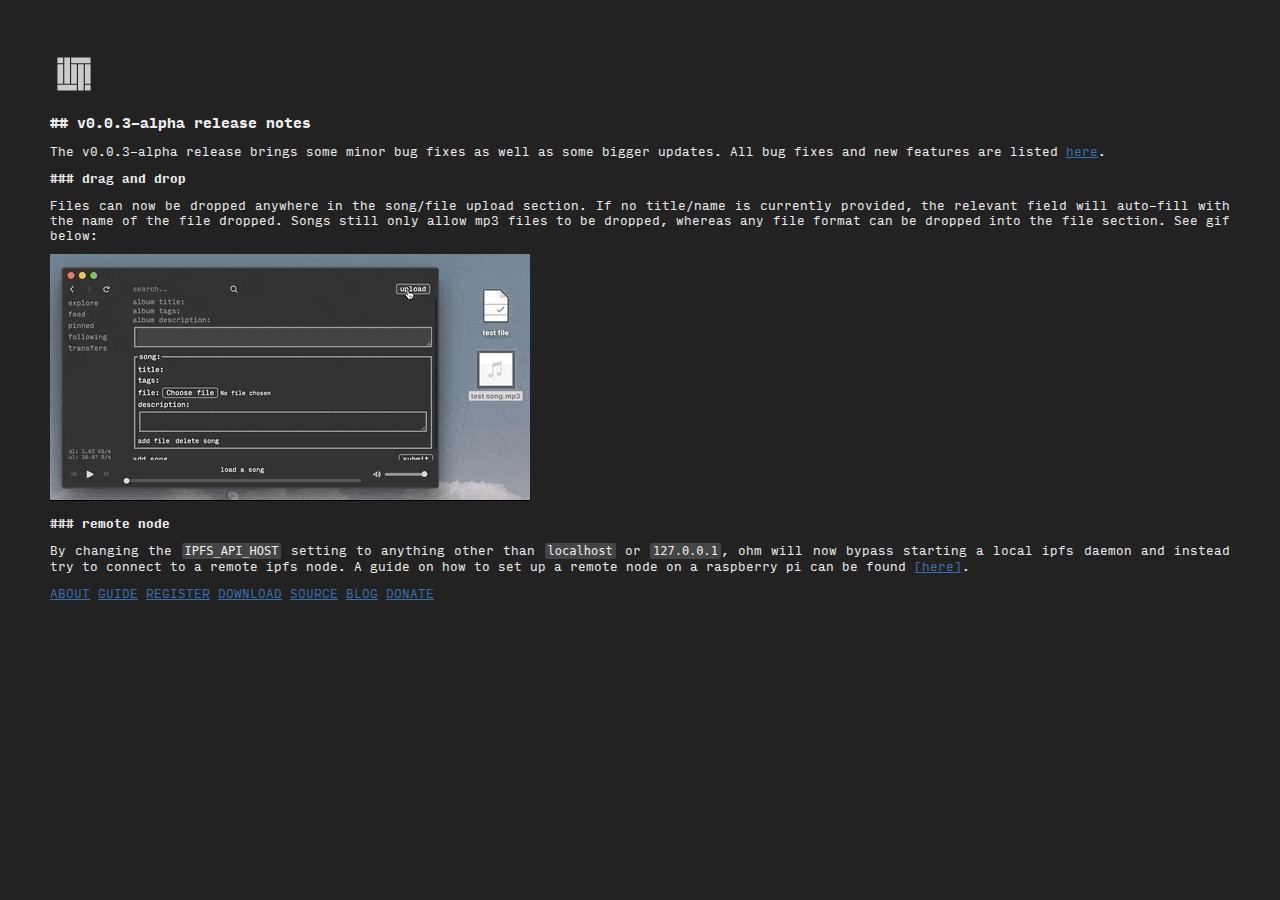
<file: blog/v0_0_3.html>
<!DOCTYPE html>
<html lang="en">
<head>
  <meta charset="UTF-8">
  <meta name="viewport" content="width=device-width, initial-scale=1.0">
  <meta name="author" content="jurelik">
  <meta name='description' content='The official ohm blog.'/>
  <meta name='keywords' content='open source, music, ipfs'/>
  <title>ohm::blog</title>
  <link rel="preload" href="../assets/fonts/InputMono-Regular.woff2" as="font" type="font/woff2" crossorigin>
  <link rel="preload" href="../assets/fonts/InputMono-Bold.woff2" as="font" type="font/woff2" crossorigin>
  <link rel="stylesheet" href="../styles.css">
  <link rel="apple-touch-icon" sizes="180x180" href="../apple-touch-icon.png">
  <link rel="icon" type="image/png" sizes="32x32" href="../favicon-32x32.png">
  <link rel="icon" type="image/png" sizes="16x16" href="../favicon-16x16.png">
  <link rel="mask-icon" href="/safari-pinned-tab.svg" color="#5bbad5">
</head>
<body>
  <a href='../index.html'><svg version="1.2" baseProfile="tiny" xmlns="http://www.w3.org/2000/svg" width="48" height="48" viewBox="-105 -105 210 210"><path fill="#CCC" stroke="#CCC" stroke-width="10" stroke-linecap="square" d="M-67.5-37.5h0v75h15v-75h-15m30-30h0v105h15v-105h-15m30 30h15v75h-15v-75m30 0h15v105h-15v-105m30 0h15v75h-15v-75m-60-30h75v15h-75v-15m-60 120h75v15h-75v-15m120 0h0v15h15v-15h-15m-120-120h0v15h15v-15h-15"/></svg></a>
  <h2>## v0.0.3-alpha release notes</h2>
  <p>The v0.0.3-alpha release brings some minor bug fixes as well as some bigger updates. All bug fixes and new features are listed <a href="https://github.com/jurelik/ohm/issues/4">here</a>.</p>
  <h3>### drag and drop</h3>
  <p>Files can now be dropped anywhere in the song/file upload section. If no title/name is currently provided, the relevant field will auto-fill with the name of the file dropped. Songs still only allow mp3 files to be dropped, whereas any file format can be dropped into the file section. See gif below:</p>
  <img src="../assets/img/dragndrop.gif" alt="dragndrop" class="gif"/>
  <h3>### remote node</h3>
  <p>By changing the <code>IPFS_API_HOST</code> setting to anything other than <code>localhost</code> or <code>127.0.0.1</code>, ohm will now bypass starting a local ipfs daemon and instead try to connect to a remote ipfs node. A guide on how to set up a remote node on a raspberry pi can be found <a href="./remote_node.html">[here]</a>.</p>
  <a href='../about.html'>ABOUT</a>
  <a href='../guide.html'>GUIDE</a>
  <a href='../register.html'>REGISTER</a>
  <a href='https://github.com/jurelik/ohm/releases'>DOWNLOAD</a>
  <a href='https://github.com/jurelik/ohm'>SOURCE</a>
  <a href='./index.html'>BLOG</a>
  <a href='https://ko-fi.com/ohmplatform'>DONATE</a>
</body>
</html>
</file>
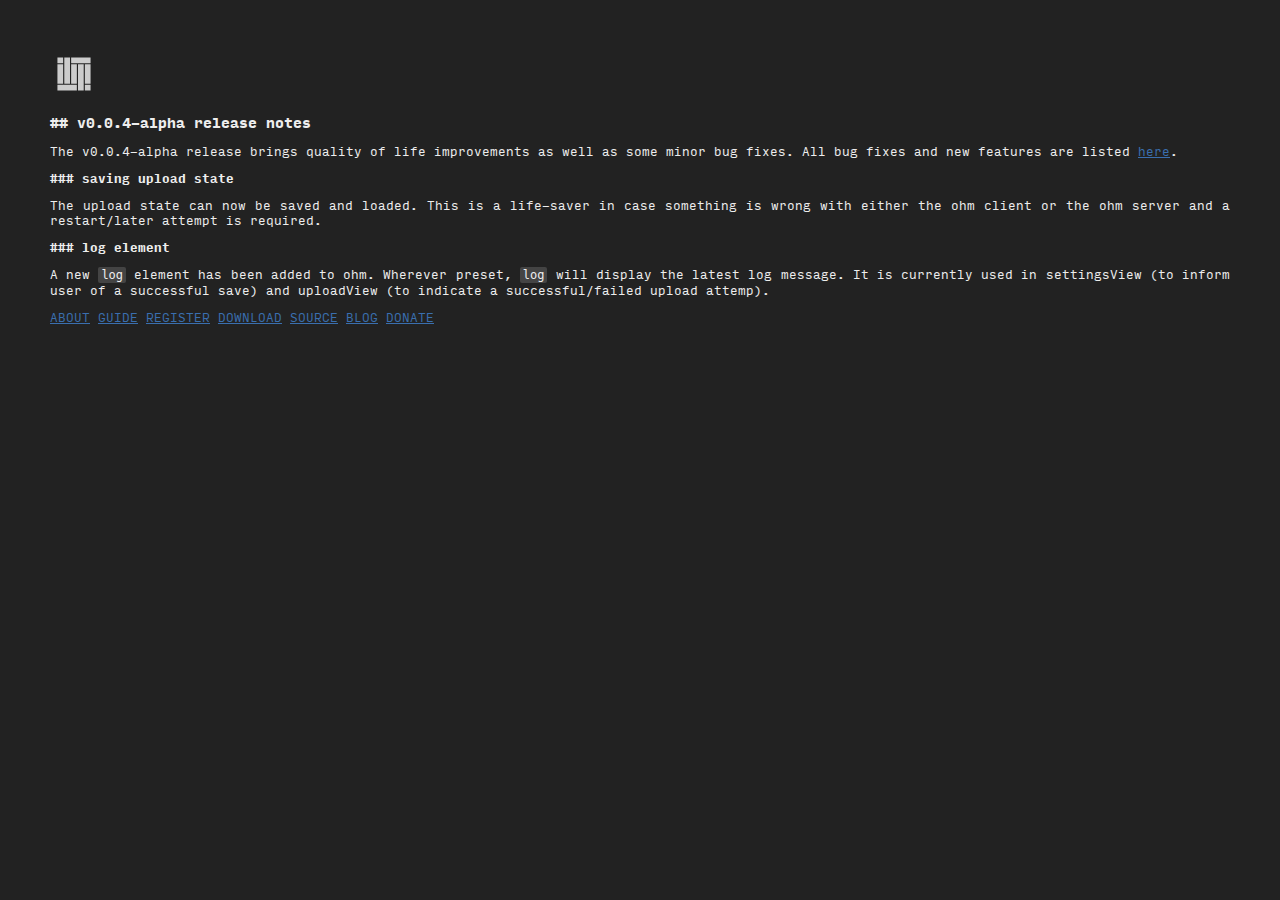
<file: blog/v0_0_4.html>
<!DOCTYPE html>
<html lang="en">
<head>
  <meta charset="UTF-8">
  <meta name="viewport" content="width=device-width, initial-scale=1.0">
  <meta name="author" content="jurelik">
  <meta name='description' content='The official ohm blog.'/>
  <meta name='keywords' content='open source, music, ipfs'/>
  <title>ohm::blog</title>
  <link rel="preload" href="../assets/fonts/InputMono-Regular.woff2" as="font" type="font/woff2" crossorigin>
  <link rel="preload" href="../assets/fonts/InputMono-Bold.woff2" as="font" type="font/woff2" crossorigin>
  <link rel="stylesheet" href="../styles.css">
  <link rel="apple-touch-icon" sizes="180x180" href="../apple-touch-icon.png">
  <link rel="icon" type="image/png" sizes="32x32" href="../favicon-32x32.png">
  <link rel="icon" type="image/png" sizes="16x16" href="../favicon-16x16.png">
  <link rel="mask-icon" href="/safari-pinned-tab.svg" color="#5bbad5">
</head>
<body>
  <a href='../index.html'><svg version="1.2" baseProfile="tiny" xmlns="http://www.w3.org/2000/svg" width="48" height="48" viewBox="-105 -105 210 210"><path fill="#CCC" stroke="#CCC" stroke-width="10" stroke-linecap="square" d="M-67.5-37.5h0v75h15v-75h-15m30-30h0v105h15v-105h-15m30 30h15v75h-15v-75m30 0h15v105h-15v-105m30 0h15v75h-15v-75m-60-30h75v15h-75v-15m-60 120h75v15h-75v-15m120 0h0v15h15v-15h-15m-120-120h0v15h15v-15h-15"/></svg></a>
  <h2>## v0.0.4-alpha release notes</h2>
  <p>The v0.0.4-alpha release brings quality of life improvements as well as some minor bug fixes. All bug fixes and new features are listed <a href="https://github.com/jurelik/ohm/issues/5">here</a>.</p>
  <h3>### saving upload state</h3>
  <p>The upload state can now be saved and loaded. This is a life-saver in case something is wrong with either the ohm client or the ohm server and a restart/later attempt is required.</p>
  <h3>### log element</h3>
  <p>A new <code>log</code> element has been added to ohm. Wherever preset, <code>log</code> will display the latest log message. It is currently used in settingsView (to inform user of a successful save) and uploadView (to indicate a successful/failed upload attemp).</p>
  <a href='../about.html'>ABOUT</a>
  <a href='../guide.html'>GUIDE</a>
  <a href='../register.html'>REGISTER</a>
  <a href='https://github.com/jurelik/ohm/releases'>DOWNLOAD</a>
  <a href='https://github.com/jurelik/ohm'>SOURCE</a>
  <a href='./index.html'>BLOG</a>
  <a href='https://ko-fi.com/ohmplatform'>DONATE</a>
</body>
</html>
</file>
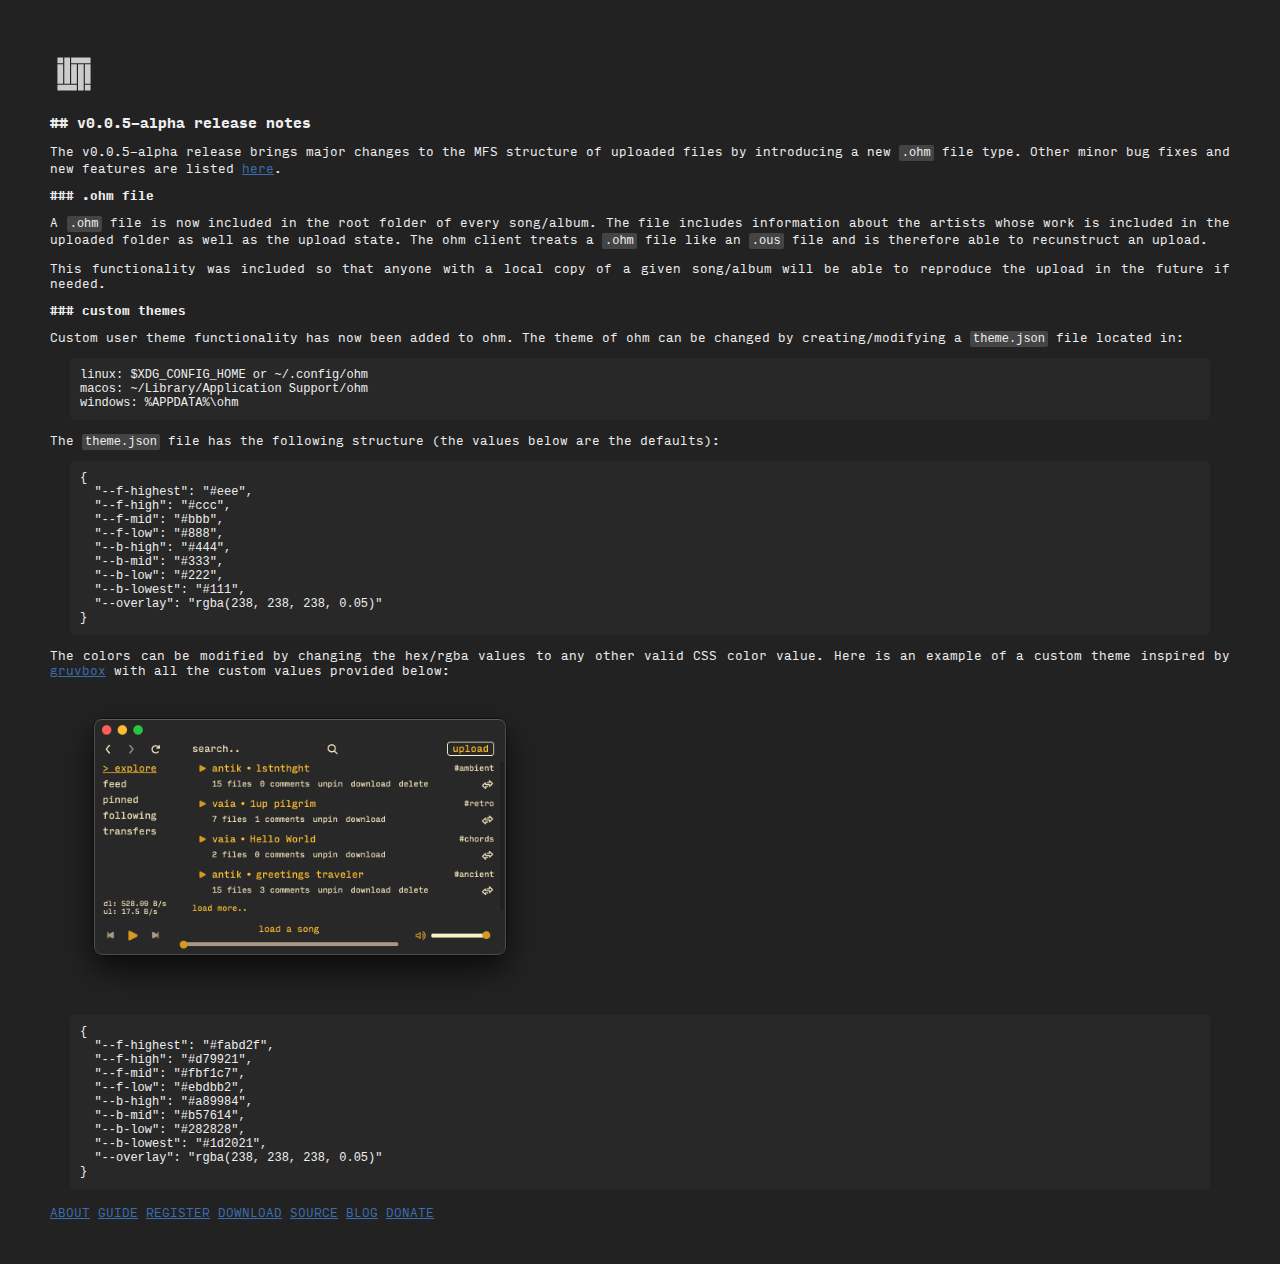
<file: blog/v0_0_5.html>
<!DOCTYPE html>
<html lang="en">
<head>
  <meta charset="UTF-8">
  <meta name="viewport" content="width=device-width, initial-scale=1.0">
  <meta name="author" content="jurelik">
  <meta name='description' content='The official ohm blog.'/>
  <meta name='keywords' content='open source, music, ipfs'/>
  <title>ohm::blog</title>
  <link rel="preload" href="../assets/fonts/InputMono-Regular.woff2" as="font" type="font/woff2" crossorigin>
  <link rel="preload" href="../assets/fonts/InputMono-Bold.woff2" as="font" type="font/woff2" crossorigin>
  <link rel="stylesheet" href="../styles.css">
  <link rel="apple-touch-icon" sizes="180x180" href="../apple-touch-icon.png">
  <link rel="icon" type="image/png" sizes="32x32" href="../favicon-32x32.png">
  <link rel="icon" type="image/png" sizes="16x16" href="../favicon-16x16.png">
  <link rel="mask-icon" href="/safari-pinned-tab.svg" color="#5bbad5">
</head>
<body>
  <a href='../index.html'><svg version="1.2" baseProfile="tiny" xmlns="http://www.w3.org/2000/svg" width="48" height="48" viewBox="-105 -105 210 210"><path fill="#CCC" stroke="#CCC" stroke-width="10" stroke-linecap="square" d="M-67.5-37.5h0v75h15v-75h-15m30-30h0v105h15v-105h-15m30 30h15v75h-15v-75m30 0h15v105h-15v-105m30 0h15v75h-15v-75m-60-30h75v15h-75v-15m-60 120h75v15h-75v-15m120 0h0v15h15v-15h-15m-120-120h0v15h15v-15h-15"/></svg></a>
  <h2>## v0.0.5-alpha release notes</h2>
  <p>The v0.0.5-alpha release brings major changes to the MFS structure of uploaded files by introducing a new <code>.ohm</code> file type. Other minor bug fixes and new features are listed <a href="https://github.com/jurelik/ohm/issues/6">here</a>.</p>
  <h3>### .ohm file</h3>
  <p>A <code>.ohm</code> file is now included in the root folder of every song/album. The file includes information about the artists whose work is included in the uploaded folder as well as the upload state. The ohm client treats a <code>.ohm</code> file like an <code>.ous</code> file and is therefore able to recunstruct an upload.</p>
  <p>This functionality was included so that anyone with a local copy of a given song/album will be able to reproduce the upload in the future if needed.</p>
  <h3>### custom themes</h3>
  <p>Custom user theme functionality has now been added to ohm. The theme of ohm can be changed by creating/modifying a <code>theme.json</code> file located in:</p>
  <pre>
linux: $XDG_CONFIG_HOME or ~/.config/ohm
macos: ~/Library/Application Support/ohm
windows: %APPDATA%\ohm</pre>
  <p>The <code>theme.json</code> file has the following structure (the values below are the defaults):</p>
  <pre>
{
  "--f-highest": "#eee",
  "--f-high": "#ccc",
  "--f-mid": "#bbb",
  "--f-low": "#888",
  "--b-high": "#444",
  "--b-mid": "#333",
  "--b-low": "#222",
  "--b-lowest": "#111",
  "--overlay": "rgba(238, 238, 238, 0.05)"
}</pre>
  <p>The colors can be modified by changing the hex/rgba values to any other valid CSS color value. Here is an example of a custom theme inspired by <a href="https://github.com/morhetz/gruvbox">gruvbox</a> with all the custom values provided below:</p>
  <img src="../assets/img/theme.png" alt="theme" class="png" style="width:500px"/>
  <pre>
{
  "--f-highest": "#fabd2f",
  "--f-high": "#d79921",
  "--f-mid": "#fbf1c7",
  "--f-low": "#ebdbb2",
  "--b-high": "#a89984",
  "--b-mid": "#b57614",
  "--b-low": "#282828",
  "--b-lowest": "#1d2021",
  "--overlay": "rgba(238, 238, 238, 0.05)"
}</pre>
  <br>
  <a href='../about.html'>ABOUT</a>
  <a href='../guide.html'>GUIDE</a>
  <a href='../register.html'>REGISTER</a>
  <a href='https://github.com/jurelik/ohm/releases'>DOWNLOAD</a>
  <a href='https://github.com/jurelik/ohm'>SOURCE</a>
  <a href='./index.html'>BLOG</a>
  <a href='https://ko-fi.com/ohmplatform'>DONATE</a>
</body>
</html>
</file>
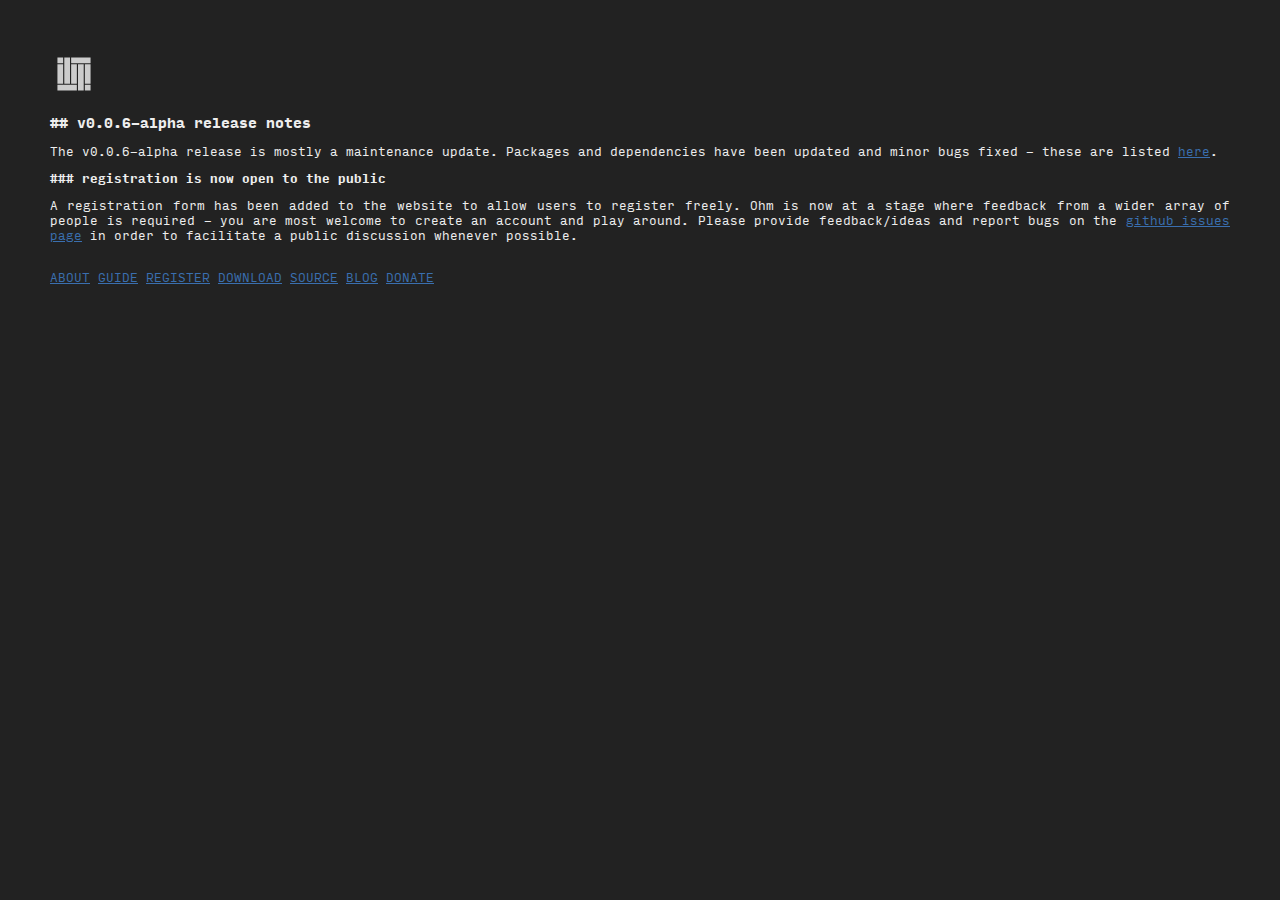
<file: blog/v0_0_6.html>
<!DOCTYPE html>
<html lang="en">
<head>
  <meta charset="UTF-8">
  <meta name="viewport" content="width=device-width, initial-scale=1.0">
  <meta name="author" content="jurelik">
  <meta name='description' content='The official ohm blog.'/>
  <meta name='keywords' content='open source, music, ipfs'/>
  <title>ohm::blog</title>
  <link rel="preload" href="../assets/fonts/InputMono-Regular.woff2" as="font" type="font/woff2" crossorigin>
  <link rel="preload" href="../assets/fonts/InputMono-Bold.woff2" as="font" type="font/woff2" crossorigin>
  <link rel="stylesheet" href="../styles.css">
  <link rel="apple-touch-icon" sizes="180x180" href="../apple-touch-icon.png">
  <link rel="icon" type="image/png" sizes="32x32" href="../favicon-32x32.png">
  <link rel="icon" type="image/png" sizes="16x16" href="../favicon-16x16.png">
  <link rel="mask-icon" href="/safari-pinned-tab.svg" color="#5bbad5">
</head>
<body>
  <a href='../index.html'><svg version="1.2" baseProfile="tiny" xmlns="http://www.w3.org/2000/svg" width="48" height="48" viewBox="-105 -105 210 210"><path fill="#CCC" stroke="#CCC" stroke-width="10" stroke-linecap="square" d="M-67.5-37.5h0v75h15v-75h-15m30-30h0v105h15v-105h-15m30 30h15v75h-15v-75m30 0h15v105h-15v-105m30 0h15v75h-15v-75m-60-30h75v15h-75v-15m-60 120h75v15h-75v-15m120 0h0v15h15v-15h-15m-120-120h0v15h15v-15h-15"/></svg></a>
  <h2>## v0.0.6-alpha release notes</h2>
  <p>The v0.0.6-alpha release is mostly a maintenance update. Packages and dependencies have been updated and minor bugs fixed - these are listed <a href="https://github.com/jurelik/ohm/issues/7">here</a>.</p>
  <h3>### registration is now open to the public</h3>
  <p>A registration form has been added to the website to allow users to register freely. Ohm is now at a stage where feedback from a wider array of people is required - you are most welcome to create an account and play around. Please provide feedback/ideas and report bugs on the <a href="https://github.com/jurelik/ohm/issues">github issues page</a> in order to facilitate a public discussion whenever possible.</p>
  <br>
  <a href='../about.html'>ABOUT</a>
  <a href='../guide.html'>GUIDE</a>
  <a href='../register.html'>REGISTER</a>
  <a href='https://github.com/jurelik/ohm/releases'>DOWNLOAD</a>
  <a href='https://github.com/jurelik/ohm'>SOURCE</a>
  <a href='./index.html'>BLOG</a>
  <a href='https://ko-fi.com/ohmplatform'>DONATE</a>
</body>
</html>
</file>
<file: styles.css>
@font-face {
  font-family: 'InputMono';
  src: url('./assets/fonts/InputMono-Regular.woff2') format('woff2');
  font-weight: normal;
  font-style: normal;
}

@font-face {
  font-family: 'InputMono';
  src: url('./assets/fonts/InputMono-Bold.woff2') format('woff2');
  font-weight: bold;
  font-style: normal;
}

*, *:before, *:after {
  box-sizing: inherit;
}

html {
  background-color: #222;
  box-sizing: border-box;
}

body {
  font-family: 'InputMono';
  font-size: 12px;
  text-align: justify;
  color: #eee;
  margin: 50px;
  background-color: #222;
}

h2 {
  font-size: 14px;
  font-weight: bold;
}

h3 {
  font-size: 12px;
  font-weight: bold;
}

a {
  color: #3a6faf;
}

a:visited {
  color: #786691;
}

pre {
  padding: 10px;
  margin: 0 20px;
  border-radius: 5px;
  background-color: #282828;
  white-space: pre-wrap;
}

code {
  background-color: #444;
  padding: 1px 3px;
  border-radius: 2px;
}

img {
  width: 700px;
  max-width: 100%;
  height: auto;
}

img.gif {
  width: 480px;
}

ul {
  margin-top: 0;
  padding: 0;
  list-style-position: inside;
}

ul a, ul a:visited {
  text-decoration: none;
}

ul a:hover, ul a:visited:hover {
  text-decoration: underline;
}

form {
  display: flex;
  flex-direction: column;
  align-items: flex-start;
}

label {
  margin-bottom: 2px;
}

input {
  margin-bottom: 5px;
}

input[type="submit"] {
  margin-top: 5px;
}

comment {
  color: #888;
}

date {
  color: #888;
}

.important {
  font-weight: bold;
  margin-top: 20px;
}

.credits {
  font-size: 10px;
}

#rss {
  display: flex;
  align-items: flex-end;
  white-space: pre-wrap;
}

#rss a {
  display: flex;
}
</file>
